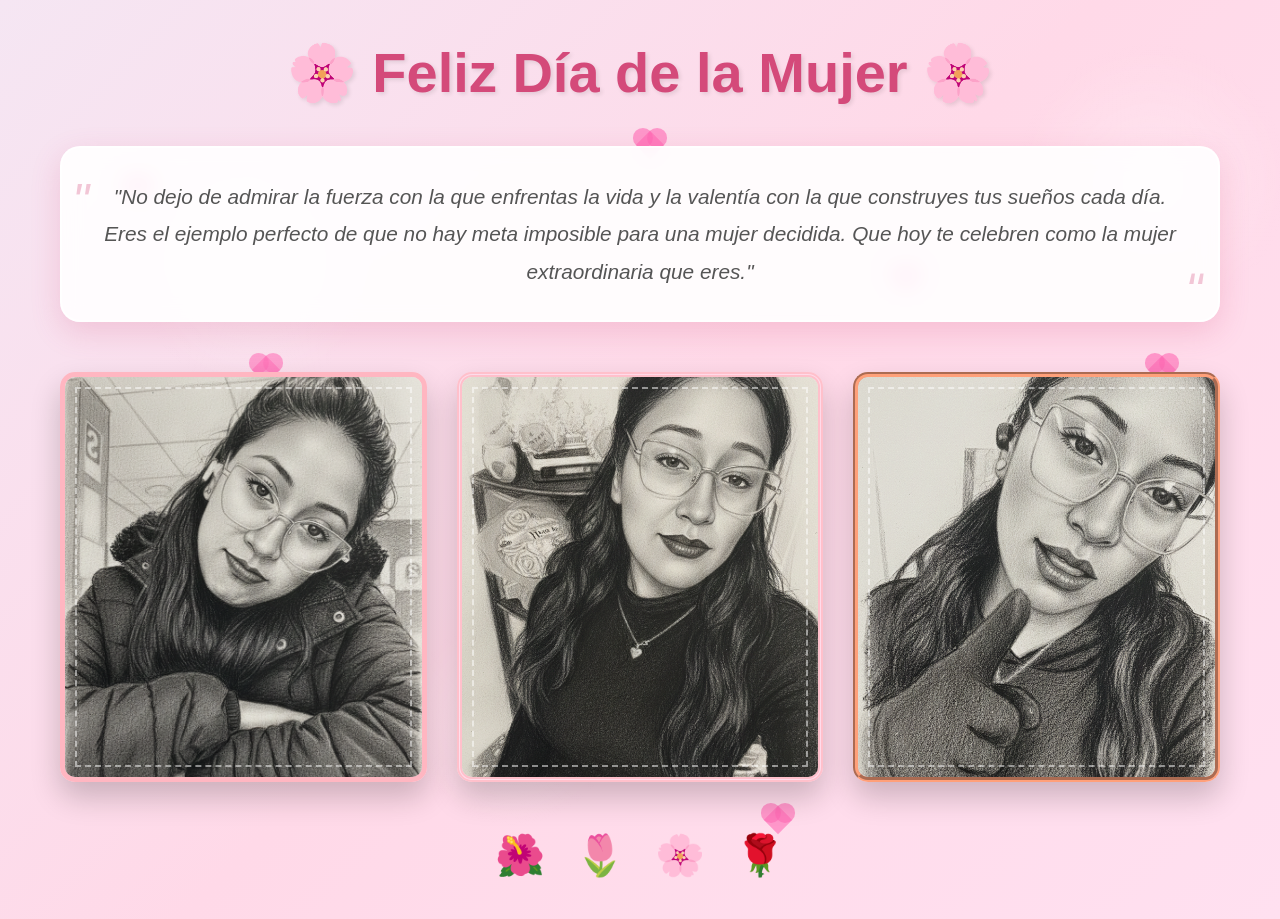
<file: index.html>
<!DOCTYPE html>
<html lang="es">
<head>
    <meta charset="UTF-8">
    <meta name="viewport" content="width=device-width, initial-scale=1.0">
    <title>Feliz Día de la Mujer</title>
    <link rel="stylesheet" href="styles.css">
</head>
<body>
    <div class="hearts-background">
        <div class="heart"></div>
        <div class="heart"></div>
        <div class="heart"></div>
        <div class="heart"></div>
        <div class="heart"></div>
        <div class="heart"></div>
        <div class="heart"></div>
        <div class="heart"></div>
        <div class="heart"></div>
        <div class="heart"></div>
    </div>

    <div class="container">
        <h1 class="title">🌸 Feliz Día de la Mujer 🌸</h1>
        
        <div class="message-card">
            <p class="message">"No dejo de admirar la fuerza con la que enfrentas la vida y la valentía con la que construyes tus sueños cada día. Eres el ejemplo perfecto de que no hay meta imposible para una mujer decidida. Que hoy te celebren como la mujer extraordinaria que eres."</p>
        </div>

        <div class="gallery">
            <div class="image-frame frame-1">
                <img src="anyela.png" alt="Mujer inspiradora 1">
                <div class="frame-decoration"></div>
            </div>
            
            <div class="image-frame frame-2">
                <img src="anyela2.png" alt="Mujer inspiradora 2">
                <div class="frame-decoration"></div>
            </div>
            
            <div class="image-frame frame-3">
                <img src="anyela4.png" alt="Mujer inspiradora 3">
                <div class="frame-decoration"></div>
            </div>
        </div>

        <div class="decorative-elements">
            <div class="flower">🌺</div>
            <div class="flower">🌷</div>
            <div class="flower">🌸</div>
            <div class="flower">🌹</div>
        </div>
    </div>

    <div class="sparkles"></div>
</body>
</html>
</file>
<file: styles.css>
* {
    margin: 0;
    padding: 0;
    box-sizing: border-box;
}

body {
    min-height: 100vh;
    background: linear-gradient(135deg, #f5e6f3 0%, #ffd9e8 50%, #ffe0f0 100%);
    font-family: 'Arial', sans-serif;
    position: relative;
    overflow-x: hidden;
    animation: gradientShift 10s ease infinite;
}

@keyframes gradientShift {
    0% { background-position: 0% 50%; }
    50% { background-position: 100% 50%; }
    100% { background-position: 0% 50%; }
}

/* Corazones flotantes */
.hearts-background {
    position: fixed;
    top: 0;
    left: 0;
    width: 100%;
    height: 100%;
    pointer-events: none;
    z-index: 1;
}

.heart {
    position: absolute;
    width: 20px;
    height: 20px;
    background: rgba(255, 105, 180, 0.6);
    transform: rotate(45deg);
    animation: float 6s infinite;
}

.heart::before,
.heart::after {
    content: '';
    position: absolute;
    width: 20px;
    height: 20px;
    border-radius: 50%;
    background: rgba(255, 105, 180, 0.6);
}

.heart::before {
    left: -10px;
    top: 0;
}

.heart::after {
    top: -10px;
    left: 0;
}

@keyframes float {
    0% {
        transform: rotate(45deg) translateY(0) translateX(0);
        opacity: 0;
    }
    25% {
        opacity: 0.8;
    }
    50% {
        opacity: 1;
    }
    75% {
        opacity: 0.6;
    }
    100% {
        transform: rotate(45deg) translateY(-100px) translateX(50px);
        opacity: 0;
    }
}

/* Posiciones de corazones */
.heart:nth-child(1) { left: 10%; top: 20%; animation-delay: 0s; }
.heart:nth-child(2) { left: 20%; top: 40%; animation-delay: 1s; }
.heart:nth-child(3) { left: 30%; top: 60%; animation-delay: 2s; }
.heart:nth-child(4) { left: 50%; top: 15%; animation-delay: 3s; }
.heart:nth-child(5) { left: 70%; top: 30%; animation-delay: 4s; }
.heart:nth-child(6) { left: 85%; top: 50%; animation-delay: 0.5s; }
.heart:nth-child(7) { left: 40%; top: 80%; animation-delay: 1.5s; }
.heart:nth-child(8) { left: 60%; top: 90%; animation-delay: 2.5s; }
.heart:nth-child(9) { left: 75%; top: 70%; animation-delay: 3.5s; }
.heart:nth-child(10) { left: 90%; top: 40%; animation-delay: 4.5s; }

.container {
    position: relative;
    z-index: 10;
    max-width: 1200px;
    margin: 0 auto;
    padding: 40px 20px;
}

.title {
    text-align: center;
    color: #d44a7a;
    font-size: 3.5rem;
    margin-bottom: 30px;
    text-shadow: 2px 2px 4px rgba(0, 0, 0, 0.1);
    animation: fadeInDown 1s ease, pulse 2s infinite;
}

@keyframes fadeInDown {
    from {
        opacity: 0;
        transform: translateY(-30px);
    }
    to {
        opacity: 1;
        transform: translateY(0);
    }
}

@keyframes pulse {
    0% { transform: scale(1); }
    50% { transform: scale(1.05); }
    100% { transform: scale(1); }
}

.message-card {
    background: rgba(255, 255, 255, 0.9);
    backdrop-filter: blur(10px);
    border-radius: 20px;
    padding: 30px;
    margin: 40px 0;
    box-shadow: 0 10px 30px rgba(212, 74, 122, 0.2);
    border: 2px solid rgba(255, 255, 255, 0.8);
    transform: translateY(20px);
    animation: slideUp 1s ease forwards;
    animation-delay: 0.3s;
    opacity: 0;
}

@keyframes slideUp {
    to {
        transform: translateY(0);
        opacity: 1;
    }
}

.message {
    font-size: 1.3rem;
    line-height: 1.8;
    color: #555;
    text-align: center;
    font-style: italic;
    position: relative;
}

.message::before,
.message::after {
    content: '"';
    font-size: 3rem;
    color: #d44a7a;
    opacity: 0.3;
    position: absolute;
}

.message::before {
    left: -20px;
    top: -20px;
}

.message::after {
    right: -20px;
    bottom: -20px;
    transform: rotate(180deg);
}

.gallery {
    display: grid;
    grid-template-columns: repeat(auto-fit, minmax(300px, 1fr));
    gap: 30px;
    margin: 50px 0;
}

.image-frame {
    position: relative;
    border-radius: 15px;
    overflow: hidden;
    box-shadow: 0 15px 30px rgba(0, 0, 0, 0.2);
    transition: transform 0.3s ease, box-shadow 0.3s ease;
    animation: fadeIn 1s ease forwards;
    opacity: 0;
}

.image-frame:nth-child(1) { animation-delay: 0.6s; }
.image-frame:nth-child(2) { animation-delay: 0.9s; }
.image-frame:nth-child(3) { animation-delay: 1.2s; }

@keyframes fadeIn {
    to { opacity: 1; }
}

.image-frame:hover {
    transform: translateY(-10px) scale(1.02);
    box-shadow: 0 25px 40px rgba(212, 74, 122, 0.3);
}

.image-frame img {
    width: 100%;
    height: 400px;
    object-fit: cover;
    display: block;
    transition: transform 0.5s ease;
}

.image-frame:hover img {
    transform: scale(1.1);
}

.frame-1 {
    border: 5px solid #ffb6c1;
}

.frame-2 {
    border: 5px solid #ffc0cb;
    border-style: double;
}

.frame-3 {
    border: 5px solid #ffa07a;
    border-style: groove;
}

.frame-decoration {
    position: absolute;
    top: 10px;
    left: 10px;
    right: 10px;
    bottom: 10px;
    border: 2px dashed rgba(255, 255, 255, 0.5);
    pointer-events: none;
    transition: all 0.3s ease;
}

.image-frame:hover .frame-decoration {
    border-color: rgba(212, 74, 122, 0.5);
    transform: scale(0.95);
}

.decorative-elements {
    display: flex;
    justify-content: center;
    gap: 30px;
    margin-top: 40px;
    flex-wrap: wrap;
}

.flower {
    font-size: 2.5rem;
    animation: bounce 2s infinite;
    cursor: default;
}

.flower:nth-child(1) { animation-delay: 0s; }
.flower:nth-child(2) { animation-delay: 0.3s; }
.flower:nth-child(3) { animation-delay: 0.6s; }
.flower:nth-child(4) { animation-delay: 0.9s; }

@keyframes bounce {
    0%, 100% { transform: translateY(0); }
    50% { transform: translateY(-20px); }
}

.sparkles {
    position: fixed;
    top: 0;
    left: 0;
    width: 100%;
    height: 100%;
    pointer-events: none;
    z-index: 5;
    background: radial-gradient(circle at 20% 30%, rgba(255,255,255,0.3) 0%, transparent 10%),
                radial-gradient(circle at 80% 70%, rgba(255,255,255,0.3) 0%, transparent 10%),
                radial-gradient(circle at 40% 80%, rgba(255,255,255,0.3) 0%, transparent 10%),
                radial-gradient(circle at 90% 20%, rgba(255,255,255,0.3) 0%, transparent 10%);
    animation: sparkle 4s infinite;
}

@keyframes sparkle {
    0%, 100% { opacity: 0.3; }
    50% { opacity: 0.7; }
}

/* Responsive */
@media (max-width: 768px) {
    .title {
        font-size: 2.5rem;
    }
    
    .message {
        font-size: 1.1rem;
    }
    
    .gallery {
        grid-template-columns: 1fr;
    }
    
    .image-frame img {
        height: 300px;
    }
}

@media (max-width: 480px) {
    .title {
        font-size: 2rem;
    }
    
    .message {
        font-size: 1rem;
        padding: 10px;
    }
    
    .decorative-elements {
        gap: 15px;
    }
    
    .flower {
        font-size: 2rem;
    }
}
</file>
